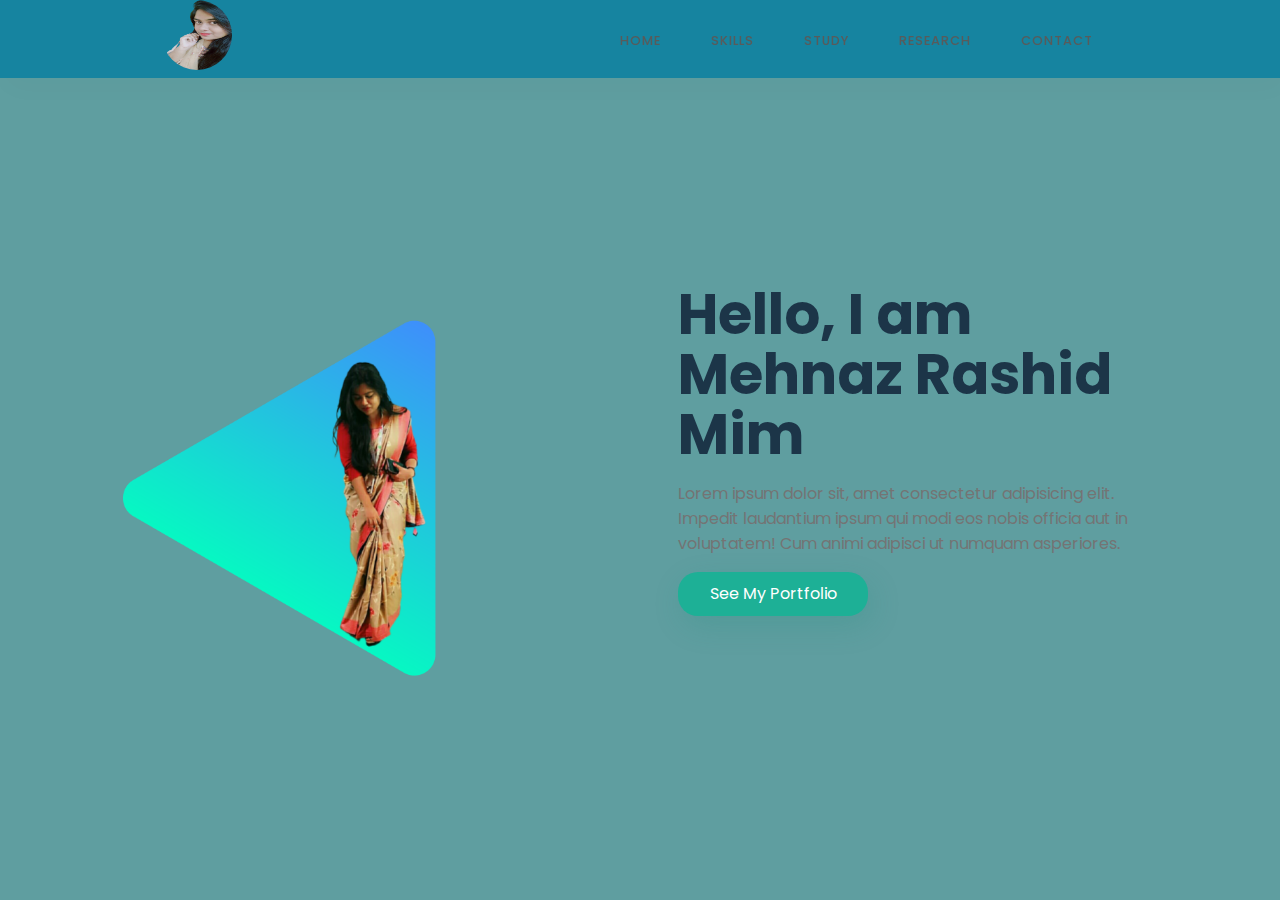
<file: index.html>
<!DOCTYPE html>
<html lang="en">

<head>
    <meta charset="UTF-8">
    <meta name="viewport" content="width=device-width, initial-scale=1.0">
    <link rel="stylesheet" href="style.css">
    <link rel="preconnect" href="https://fonts.gstatic.com">
    <link href="https://fonts.googleapis.com/css2?family=Poppins:ital,wght@1,300&display=swap" rel="stylesheet">
    <title>Personal Portfolio</title>
</head>

<body>
    <section id="main-page">
        <section id="main">
            <nav>
                <!-- nav logo--------------->
                <a href="#" class="logo">
                    <img style="border-radius: 50%; height: 70px; width: 70px;" class="logo" src="images/nav-removebg-preview.png" />
                </a>
                <!--menu-------------->
                <ul class="menu" style="list-style: none; display: flex;">
                    <li><a style="text-decoration: none;" href="#main">Home</a></li>
                    <li><a style="text-decoration: none;" href="skils.html">Skills</a></li>
                    <li><a style="text-decoration: none;" href="study.html">Study</a></li>
                    <li><a style="text-decoration: none;" href="research.html">Research</a></li>
                    <li><a style="text-decoration: none;" href="contact.html">Contact</a></li>
                </ul>
            </nav>
        </section>

        <!-- image with content -->
        <section class="content-section">
            <div class="content">
                <div class="model">
                    <img src="images/port.png" alt="">
                </div>

                <div class="main-text">
                    <h1>Hello, I am Mehnaz Rashid Mim</h1>
                    <p>Lorem ipsum dolor sit, amet consectetur adipisicing elit. Impedit laudantium ipsum qui modi eos nobis officia aut in voluptatem! Cum animi adipisci ut numquam asperiores.</p>
                    <!--btn------->
                    <a style="text-decoration: none;" href="#" class="portfolio-btn">See My Portfolio</a>
                </div>
            </div>

        </section>

    </section>
</body>

</html>
</file>
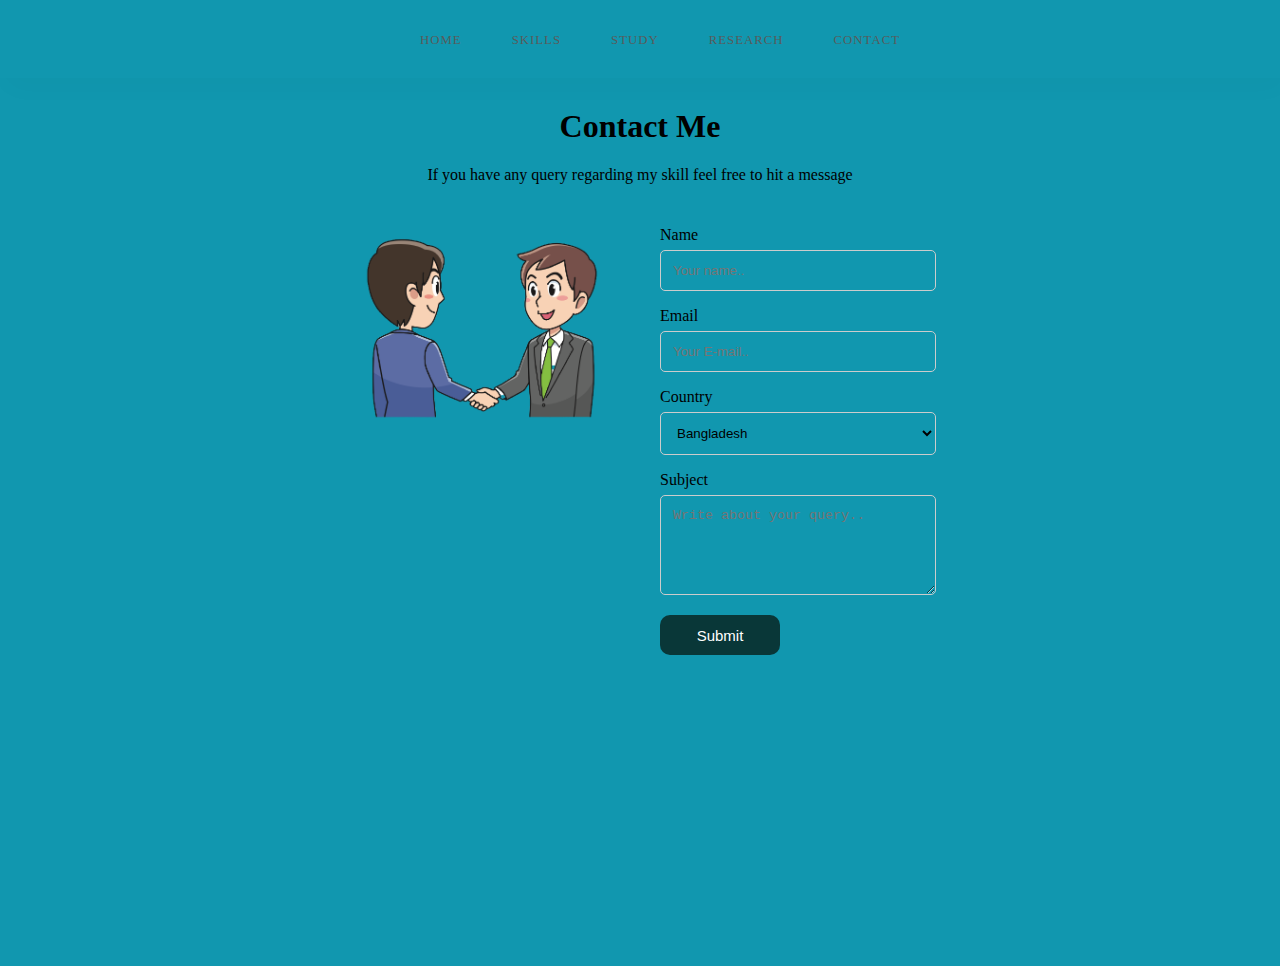
<file: contact.html>
<!DOCTYPE html>
<html lang="en">

<head>
    <meta charset="UTF-8">
    <meta name="viewport" content="width=device-width, initial-scale=1.0">
    <link rel="stylesheet" href="contact.css">
    <title>Contact</title>
</head>

<body>
    <section class="body-decoration">
        <section id="main">
            <nav>
                <!--menu-------------->
                <ul class="menu" style="list-style: none; display: flex;">
                    <li><a style="text-decoration: none;" href="index.html">Home</a></li>
                    <li><a style="text-decoration: none;" href="skils.html">Skills</a></li>
                    <li><a style="text-decoration: none;" href="study.html">Study</a></li>
                    <li><a style="text-decoration: none;" href="research.html">Research</a></li>
                    <li><a style="text-decoration: none;" href="contact.html">Contact</a></li>
                </ul>
            </nav>
        </section>
        <div class="container">
            <div style="text-align:center">
                <h1>Contact Me</h1>
                <p>If you have any query regarding my skill feel free to hit a message</p>
            </div>
            <div class="row">
                <div class="column">
                    <img src="images/handhsake-removebg.png" style="width:100%">
                </div>
                <div class="column">
                    <form action="/action_page.php">
                        <label for="fname">Name</label>
                        <input type="text" id="fname" name="firstname" placeholder="Your name..">
                        <label for="lname">Email</label>
                        <input type="text" id="lname" name="lastname" placeholder="Your E-mail..">
                        <label for="country">Country</label>

                        <select id="country" name="country">
                            <option value="australia">Bangladesh</option>
                            <option value="canada">India</option>
                            <option value="usa">Canada</option>
                            <option value="australia">pakistan</option>
                            <option value="canada">Japan</option>
                            <option value="usa">China</option>
                        </select>

                        <label for="subject">Subject</label>
                        <textarea id="subject" name="subject" placeholder="Write about your query.." style="height:100px"></textarea>
                        <button class="submitButton">Submit</button>
                    </form>
                </div>
            </div>
        </div>
    </section>

</body>

</html>
</file>
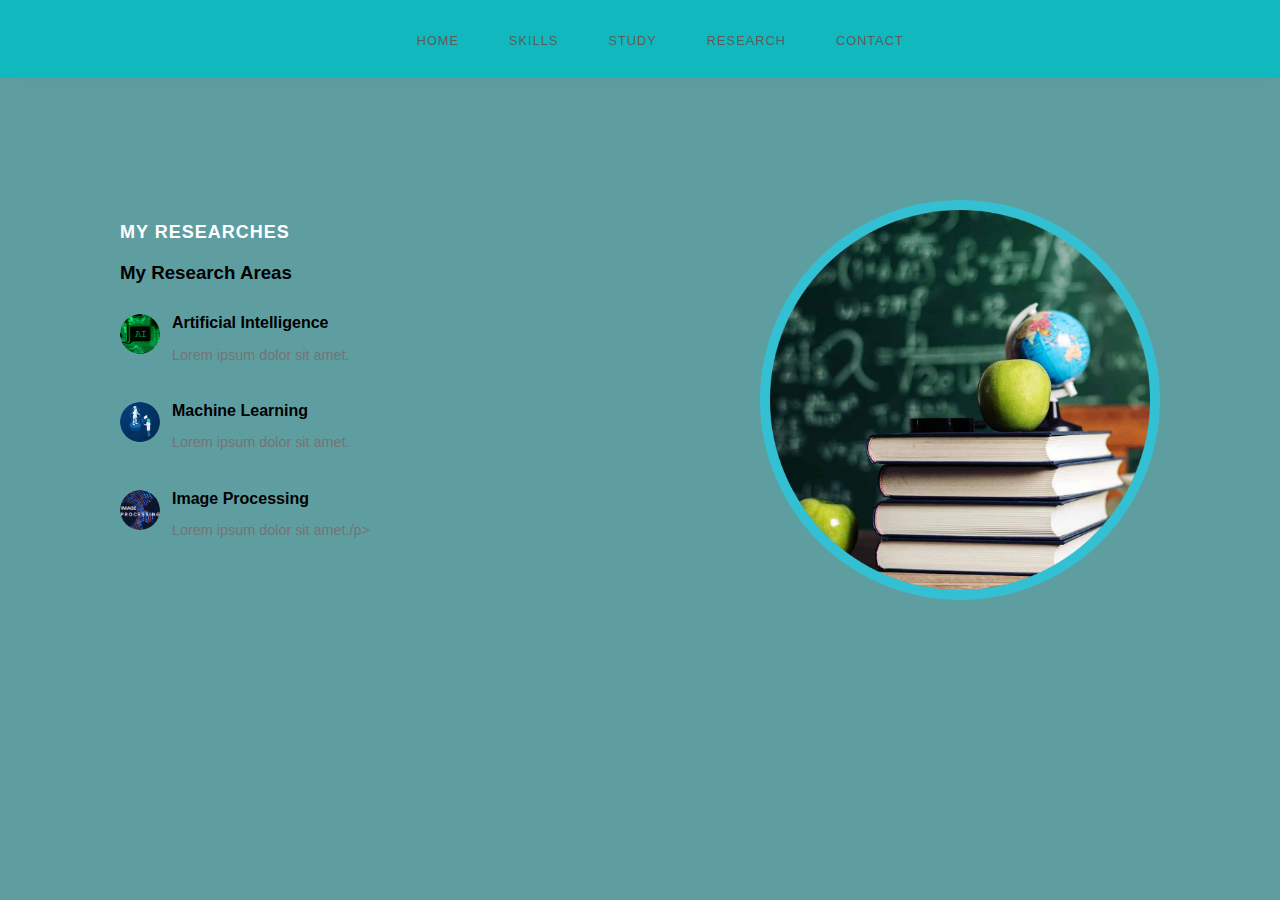
<file: research.html>
<!DOCTYPE html>
<html lang="en">

<head>
    <meta charset="UTF-8">
    <meta name="viewport" content="width=device-width, initial-scale=1.0">
    <link rel="stylesheet" href="research.css">
    <title>Study</title>
</head>

<body>
    <section>
        <section id="main">
            <nav>
                <!--menu-------------->
                <ul class="menu" style="list-style: none; display: flex;">
                    <li><a style="text-decoration: none;" href="index.html">Home</a></li>
                    <li><a style="text-decoration: none;" href="skils.html">Skills</a></li>
                    <li><a style="text-decoration: none;" href="study.html">Study</a></li>
                    <li><a style="text-decoration: none;" href="research.html">Research</a></li>
                    <li><a style="text-decoration: none;" href="contact.html">Contact</a></li>
                </ul>
            </nav>
        </section>

        <section class="skills">
            <!--text--------->
            <div class="skill-text">
                <!--heading-->
                <div class="skill-heading">
                    <span style="color: white; font-size: large;"><b>My Researches</b></span>
                    <h3>My Research Areas</h3>
                </div>
                <!--skill-container----------->
                <div class="s-box-container">
                    <!--skill-------------->
                    <div class="skill">
                        <!--icon------->
                        <div class="s-box-icon">
                            <img class="icon-class" src="images/ai.png" alt="">
                        </div>
                        <!--skill-text--------->
                        <div class="box-text">
                            <strong>Artificial Intelligence</strong>
                            <p>Lorem ipsum dolor sit amet.</p>
                        </div>
                    </div>

                    <!--skill-------------->
                    <div class="skill">
                        <!--icon------->
                        <div class="s-box-icon">
                            <img class="icon-class" src="images/ML.png" alt="">
                        </div>
                        <!--skill-text--------->
                        <div class="box-text">
                            <strong>Machine Learning</strong>
                            <p>Lorem ipsum dolor sit amet.</p>
                        </div>
                    </div>

                    <!--skill-------------->
                    <div class="skill">
                        <!--icon------->
                        <div class="s-box-icon">
                            <img class="icon-class" src="images/IP.png" alt="">
                        </div>
                        <!--skill-text--------->
                        <div class="box-text">
                            <strong>Image Processing</strong>
                            <p>Lorem ipsum dolor sit amet./p>
                        </div>
                    </div>


                </div>
            </div>
            <!--img--------------->
            <div class="skill-img">
                <img src="images/studyImage.png" />
            </div>
        </section>
    </section>
</body>

</html>
</file>
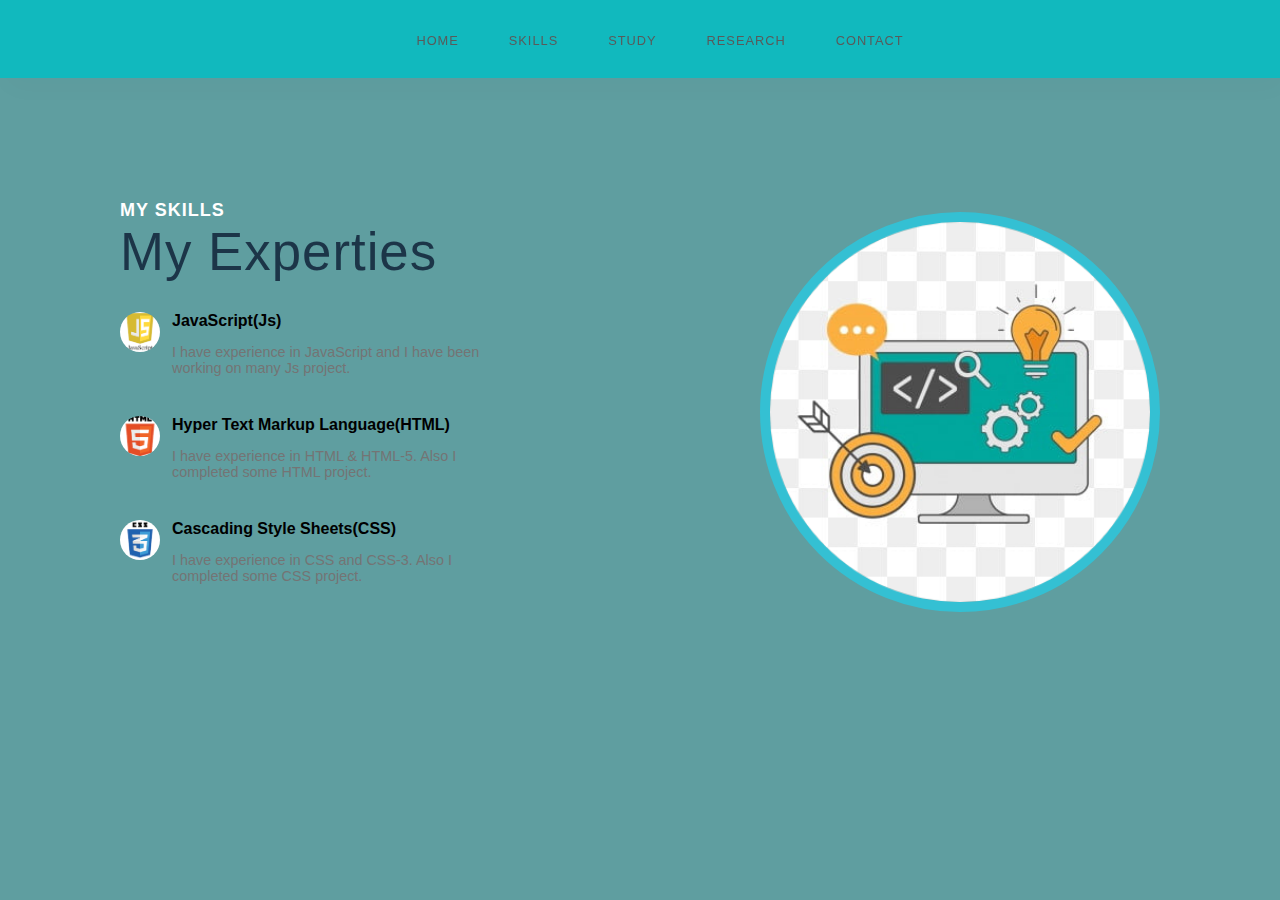
<file: skils.html>
<!DOCTYPE html>
<html lang="en">

<head>
    <meta charset="UTF-8">
    <meta name="viewport" content="width=device-width, initial-scale=1.0">
    <link rel="stylesheet" href="skils.css">
    <title>Skils</title>
</head>

<body>
    <section id="main">
        <nav>
            <ul class="menu">
                <li><a id="main-page" href="index.html">Home</a></li>
                <li><a href="skils.html">Skills</a></li>
                <li><a href="study.html">Study</a></li>
                <li><a href="research.html">Research</a></li>
                <li><a href="contact.html">Contact</a></li>
            </ul>
        </nav>
    </section>


    <!--skills------------->
    <section class="skills">
        <!--text--------->
        <div class="skill-text">
            <!--heading-->
            <div class="skill-heading">
                <span style="color: white; font-size: large;"><b>My Skills</b></span>
                <h2>My Experties</h2>
            </div>
            <!--skill-container----------->
            <div class="s-box-container">
                <!--skill-------------->
                <div class="skill">
                    <!--icon------->
                    <div class="s-box-icon">
                        <img class="icon-class" src="images/js.png" alt="">
                    </div>
                    <!--skill-text--------->
                    <div class="box-text">
                        <strong>JavaScript(Js)</strong>
                        <p>I have experience in JavaScript and I have been working on many Js project.</p>
                    </div>
                </div>

                <!--skill-------------->
                <div class="skill">
                    <!--icon------->
                    <div class="s-box-icon">
                        <img class="icon-class" src="images/html.png" alt="">
                    </div>
                    <!--skill-text--------->
                    <div class="box-text">
                        <strong>Hyper Text Markup Language(HTML)</strong>
                        <p>I have experience in HTML & HTML-5. Also I completed some HTML project.</p>
                    </div>
                </div>

                <!--skill-------------->
                <div class="skill">
                    <!--icon------->
                    <div class="s-box-icon">
                        <img class="icon-class" src="images/css.png" alt="">
                    </div>
                    <!--skill-text--------->
                    <div class="box-text">
                        <strong>Cascading Style Sheets(CSS)</strong>
                        <p>I have experience in CSS and CSS-3. Also I completed some CSS project.</p>
                    </div>
                </div>


            </div>
        </div>
        <!--img--------------->
        <div class="skill-img">
            <img src="images/expert.png" />
        </div>
    </section>
</body>

</html>
</file>
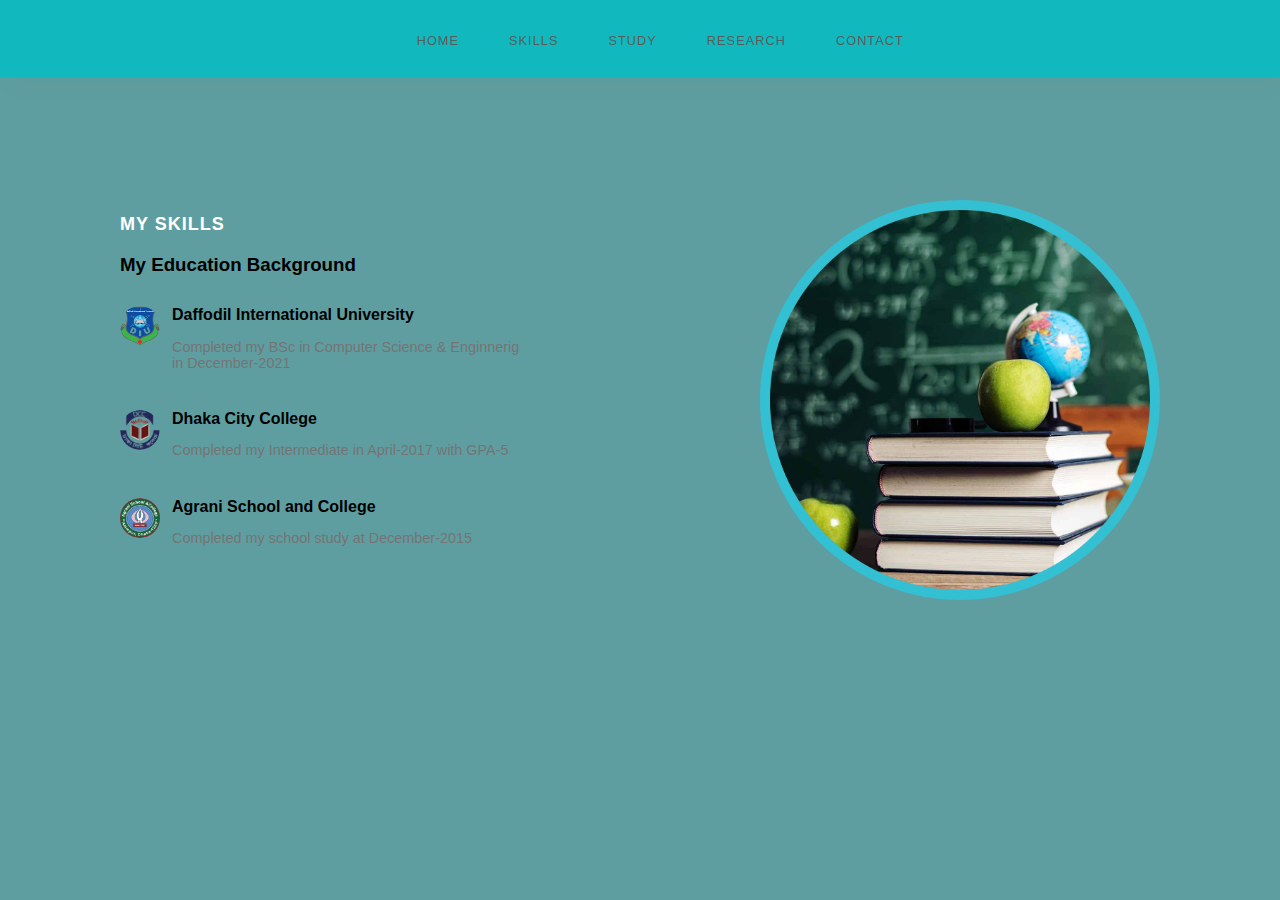
<file: study.html>
<!DOCTYPE html>
<html lang="en">

<head>
    <meta charset="UTF-8">
    <meta name="viewport" content="width=device-width, initial-scale=1.0">
    <link rel="stylesheet" href="study.css">
    <title>Study</title>
</head>

<body>
    <section>
        <section id="main">
            <nav>
                <!--menu-------------->
                <ul class="menu" style="list-style: none; display: flex;">
                    <li><a style="text-decoration: none;" href="index.html">Home</a></li>
                    <li><a style="text-decoration: none;" href="skils.html">Skills</a></li>
                    <li><a style="text-decoration: none;" href="study.html">Study</a></li>
                    <li><a style="text-decoration: none;" href="research.html">Research</a></li>
                    <li><a style="text-decoration: none;" href="contact.html">Contact</a></li>
                </ul>
            </nav>
        </section>

        <section class="skills">
            <!--text--------->
            <div class="skill-text">
                <!--heading-->
                <div class="skill-heading">
                    <span style="color: white; font-size: large;"><b>My Skills</b></span>
                    <h3>My Education Background</h3>
                </div>
                <!--skill-container----------->
                <div class="s-box-container">
                    <!--skill-------------->
                    <div class="skill">
                        <!--icon------->
                        <div class="s-box-icon">
                            <img class="icon-class" src="images/university.png" alt="">
                        </div>
                        <!--skill-text--------->
                        <div class="box-text">
                            <strong>Daffodil International University</strong>
                            <p>Completed my BSc in Computer Science & Enginnerig in December-2021</p>
                        </div>
                    </div>

                    <!--skill-------------->
                    <div class="skill">
                        <!--icon------->
                        <div class="s-box-icon">
                            <img class="icon-class" src="images/college.png" alt="">
                        </div>
                        <!--skill-text--------->
                        <div class="box-text">
                            <strong>Dhaka City College</strong>
                            <p>Completed my Intermediate in April-2017 with GPA-5</p>
                        </div>
                    </div>

                    <!--skill-------------->
                    <div class="skill">
                        <!--icon------->
                        <div class="s-box-icon">
                            <img class="icon-class" src="images/schoolImage.png" alt="">
                        </div>
                        <!--skill-text--------->
                        <div class="box-text">
                            <strong>Agrani School and College</strong>
                            <p>Completed my school study at December-2015</p>
                        </div>
                    </div>


                </div>
            </div>
            <!--img--------------->
            <div class="skill-img">
                <img src="images/studyImage.png" />
            </div>
        </section>
    </section>
</body>

</html>
</file>
<file: style.css>
body {
    margin: 0px;
    padding: 0px;
    font-family: 'Poppins', sans-serif;
    color: black;
    text-decoration: black;
    background-color: cadetblue;
}

* {
    box-sizing: border-box;
    scroll-behavior: smooth;
}

#main {
    width: 100%;
    height: 100vh;
}

nav {
    display: flex;
    justify-content: space-around;
    /* align-items: center; */
    box-shadow: 5px 10px 30px rgba(0, 0, 0, 0.02);
    position: fixed;
    left: 0;
    top: 0;
    width: 100%;
    z-index: 1;
    background-color: #1684a0;
}

nav ul li a {
    height: 40px;
    line-height: 43px;
    margin: 3px;
    padding: 0px 22px;
    display: flex;
    font-size: 0.8rem;
    text-transform: uppercase;
    font-weight: 500;
    color: #585b5b;
    letter-spacing: 1px;
}

nav ul li a:hover {
    background-color: #2adabc;
    color: #FFFFFF;
    border-radius: 5px;
}

.model img {
    width: 100%;
    height: 100%;
    object-fit: contain;
}

.model {
    width: 500px;
    height: 500px;
}

.content {
    width: 90%;
    display: flex;
    justify-content: space-around;
    align-items: center;
    position: absolute;
    left: 50%;
    top: 50%;
    transform: translate(-50%, -50%);
}

.main-text {
    width: 500px;
}

.main-text h1 {
    font-size: 3.5rem;
    color: #1c3548;
    margin: 0px 0px 10px 0px;
    line-height: 60px;
}

.main-text p {
    color: #747474;
}

.portfolio-btn {
    width: 190px;
    height: 44px;
    display: flex;
    justify-content: center;
    align-items: center;
    color: #FFFFFF;
    background-color: #1db096;
    border-radius: 20px;
    box-shadow: 4px 10px 30px rgba(24, 139, 119, 0.2);
}

.portfolio-btn:hover {
    background-color: #23cdaf;
    transition: all ease 0.2s;
}
</file>
<file: contact.css>
* {
    box-sizing: border-box;
    scroll-behavior: smooth;
    background-color: rgb(17, 151, 175);
}

.body-decoration {
    /* background-color: rgb(23, 184, 184); */
    width: 100%;
    height: 950px;
}

.container {
    width: 50%;
    text-align: justify;
    margin: auto;
    margin-top: 50px;
    margin-bottom: 50px;
    justify-content: center;
    border-radius: 5px;
}

#main {
    width: 100%;
    height: 50px;
}

nav {
    display: flex;
    justify-content: space-around;
    align-items: center;
    box-shadow: 5px 10px 30px rgba(0, 0, 0, 0.02);
    position: fixed;
    left: 0;
    top: 0;
    width: 100%;
    z-index: 1;
    background-color: rgb(17, 151, 175);
}

nav ul li a {
    height: 40px;
    line-height: 43px;
    margin: 3px;
    padding: 0px 22px;
    display: flex;
    font-size: 0.8rem;
    text-transform: uppercase;
    font-weight: 500;
    color: #585b5b;
    letter-spacing: 1px;
}

nav ul li a:hover {
    background-color: #2adabc;
    color: #FFFFFF;
    border-radius: 5px;
}


/* Style inputs */

input[type=text],
select,
textarea {
    width: 100%;
    padding: 12px;
    border: 1px solid #ccc;
    margin-top: 6px;
    margin-bottom: 16px;
    border-radius: 5px;
    resize: vertical;
}

.submitButton {
    height: 40px;
    width: 120px;
    border: none;
    border-radius: 10px;
    background-color: rgb(9, 55, 56);
    color: white;
    font-size: 15px;
}

.submitButton:hover {
    background-color: rgb(19, 235, 163);
}


/* Create two columns that float next to eachother */

.column {
    float: left;
    width: 50%;
    margin-top: 6px;
    padding: 20px;
}


/* Clear floats after the columns */

.row:after {
    content: "";
    display: table;
    clear: both;
}
</file>
<file: research.css>
body {
    margin: 0px;
    padding: 0px;
    font-family: 'Poppins', sans-serif;
    color: black;
    text-decoration: black;
    background-color: cadetblue;
}

* {
    box-sizing: border-box;
    scroll-behavior: smooth;
}

#main {
    width: 100%;
    /* height: 100vh; */
}

nav {
    display: flex;
    justify-content: space-around;
    align-items: center;
    box-shadow: 5px 10px 30px rgba(0, 0, 0, 0.02);
    position: fixed;
    left: 0;
    top: 0;
    width: 100%;
    /* z-index: 1; */
    background-color: #11b9be;
}

nav ul {
    display: flex;
}

nav ul li a {
    height: 40px;
    line-height: 43px;
    margin: 3px;
    padding: 0px 22px;
    display: flex;
    font-size: 0.8rem;
    text-transform: uppercase;
    font-weight: 500;
    color: #585b5b;
    letter-spacing: 1px;
}

nav ul li a:hover {
    background-color: #2adabc;
    color: #FFFFFF;
}

.skills {
    padding-top: 200px;
    display: flex;
    justify-content: space-around;
    align-items: center;
    width: 100%;
    margin: auto auto 50px auto;
}

.skill-text {
    width: 400px;
}

.icon-class {
    height: 40px;
    width: 40px;
    border-radius: 50%;
}

.skill-img {
    width: 400px;
    height: 400px;
    border: 10px solid rgb(52, 192, 211);
    border-radius: 50%;
}

.skill-img img {
    width: 100%;
    height: 100%;
    object-fit: contain;
}

.skill-heading span {
    color: #36b7b5;
    font-weight: 500;
    text-transform: uppercase;
    letter-spacing: 1px;
    font-size: 1rem;
}

.skill-heading h2 {
    color: #1c3548;
    font-size: 3.3rem;
    margin: 0px;
    font-weight: 400;
    letter-spacing: 1px;
}

.s-box-container {
    margin-top: 30px;
}

.skill {
    display: flex;
    margin: 25px 0px;
}

.s-box-icon {
    margin-right: 12px;
}

.s-box-icon i {
    width: 40px;
    height: 40px;
    border-radius: 50%;
    display: flex;
    justify-content: center;
    align-items: center;
    background-color: #f0f0f0;
    font-size: 1.1rem;
}

.s-box-text strong {
    color: #1c3548;
    margin: 0px;
    font-size: 0.9rem;
    font-weight: 600;
}

.box-text p {
    color: #747474;
    font-size: 0.9rem;
}
</file>
<file: skils.css>
body {
    margin: 0px;
    padding: 0px;
    font-family: 'Poppins', sans-serif;
    color: black;
    text-decoration: black;
    background-color: cadetblue;
}

* {
    box-sizing: border-box;
    scroll-behavior: smooth;
}

ul {
    list-style: none;
}

a {
    text-decoration: none;
}

#main {
    width: 100%;
    /* height: 100vh; */
}

nav {
    display: flex;
    justify-content: space-around;
    align-items: center;
    box-shadow: 5px 10px 30px rgba(0, 0, 0, 0.02);
    position: fixed;
    left: 0;
    top: 0;
    width: 100%;
    /* z-index: 1; */
    background-color: #11b9be;
}

nav ul {
    display: flex;
}

nav ul li a {
    height: 40px;
    line-height: 43px;
    margin: 3px;
    padding: 0px 22px;
    display: flex;
    font-size: 0.8rem;
    text-transform: uppercase;
    font-weight: 500;
    color: #585b5b;
    letter-spacing: 1px;
}

nav ul li a:hover {
    background-color: #2adabc;
    color: #FFFFFF;
    border-radius: 5px;
}

.skills {
    padding-top: 200px;
    display: flex;
    justify-content: space-around;
    align-items: center;
    width: 100%;
    margin: auto auto 50px auto;
}

.skill-text {
    width: 400px;
}

.icon-class {
    height: 40px;
    width: 40px;
    border-radius: 50%;
}

.skill-img {
    width: 400px;
    height: 400px;
    border: 10px solid rgb(52, 192, 211);
    border-radius: 50%;
}

.skill-img img {
    width: 100%;
    height: 100%;
    object-fit: contain;
}

.skill-heading span {
    color: #36b7b5;
    font-weight: 500;
    text-transform: uppercase;
    letter-spacing: 1px;
    font-size: 1rem;
}

.skill-heading h2 {
    color: #1c3548;
    font-size: 3.3rem;
    margin: 0px;
    font-weight: 400;
    letter-spacing: 1px;
}

.s-box-container {
    margin-top: 30px;
}

.skill {
    display: flex;
    margin: 25px 0px;
}

.s-box-icon {
    margin-right: 12px;
}

.s-box-icon i {
    width: 40px;
    height: 40px;
    border-radius: 50%;
    display: flex;
    justify-content: center;
    align-items: center;
    background-color: #f0f0f0;
    font-size: 1.1rem;
}

.s-box-text strong {
    color: #1c3548;
    margin: 0px;
    font-size: 0.9rem;
    font-weight: 600;
}

.box-text p {
    color: #747474;
    font-size: 0.9rem;
}
</file>
<file: study.css>
body {
    margin: 0px;
    padding: 0px;
    font-family: 'Poppins', sans-serif;
    color: black;
    text-decoration: black;
    background-color: cadetblue;
}

* {
    box-sizing: border-box;
    scroll-behavior: smooth;
}

#main {
    width: 100%;
    /* height: 100vh; */
}

nav {
    display: flex;
    justify-content: space-around;
    align-items: center;
    box-shadow: 5px 10px 30px rgba(0, 0, 0, 0.02);
    position: fixed;
    left: 0;
    top: 0;
    width: 100%;
    /* z-index: 1; */
    background-color: #11b9be;
}

nav ul {
    display: flex;
}

nav ul li a {
    height: 40px;
    line-height: 43px;
    margin: 3px;
    padding: 0px 22px;
    display: flex;
    font-size: 0.8rem;
    text-transform: uppercase;
    font-weight: 500;
    color: #585b5b;
    letter-spacing: 1px;
}

nav ul li a:hover {
    background-color: #2adabc;
    color: #FFFFFF;
}

.skills {
    padding-top: 200px;
    display: flex;
    justify-content: space-around;
    align-items: center;
    width: 100%;
    margin: auto auto 50px auto;
}

.skill-text {
    width: 400px;
}

.icon-class {
    height: 40px;
    width: 40px;
    border-radius: 50%;
}

.skill-img {
    width: 400px;
    height: 400px;
    border: 10px solid rgb(52, 192, 211);
    border-radius: 50%;
}

.skill-img img {
    width: 100%;
    height: 100%;
    object-fit: contain;
}

.skill-heading span {
    color: #36b7b5;
    font-weight: 500;
    text-transform: uppercase;
    letter-spacing: 1px;
    font-size: 1rem;
}

.skill-heading h2 {
    color: #1c3548;
    font-size: 3.3rem;
    margin: 0px;
    font-weight: 400;
    letter-spacing: 1px;
}

.s-box-container {
    margin-top: 30px;
}

.skill {
    display: flex;
    margin: 25px 0px;
}

.s-box-icon {
    margin-right: 12px;
}

.s-box-icon i {
    width: 40px;
    height: 40px;
    border-radius: 50%;
    display: flex;
    justify-content: center;
    align-items: center;
    background-color: #f0f0f0;
    font-size: 1.1rem;
}

.s-box-text strong {
    color: #1c3548;
    margin: 0px;
    font-size: 0.9rem;
    font-weight: 600;
}

.box-text p {
    color: #747474;
    font-size: 0.9rem;
}
</file>
